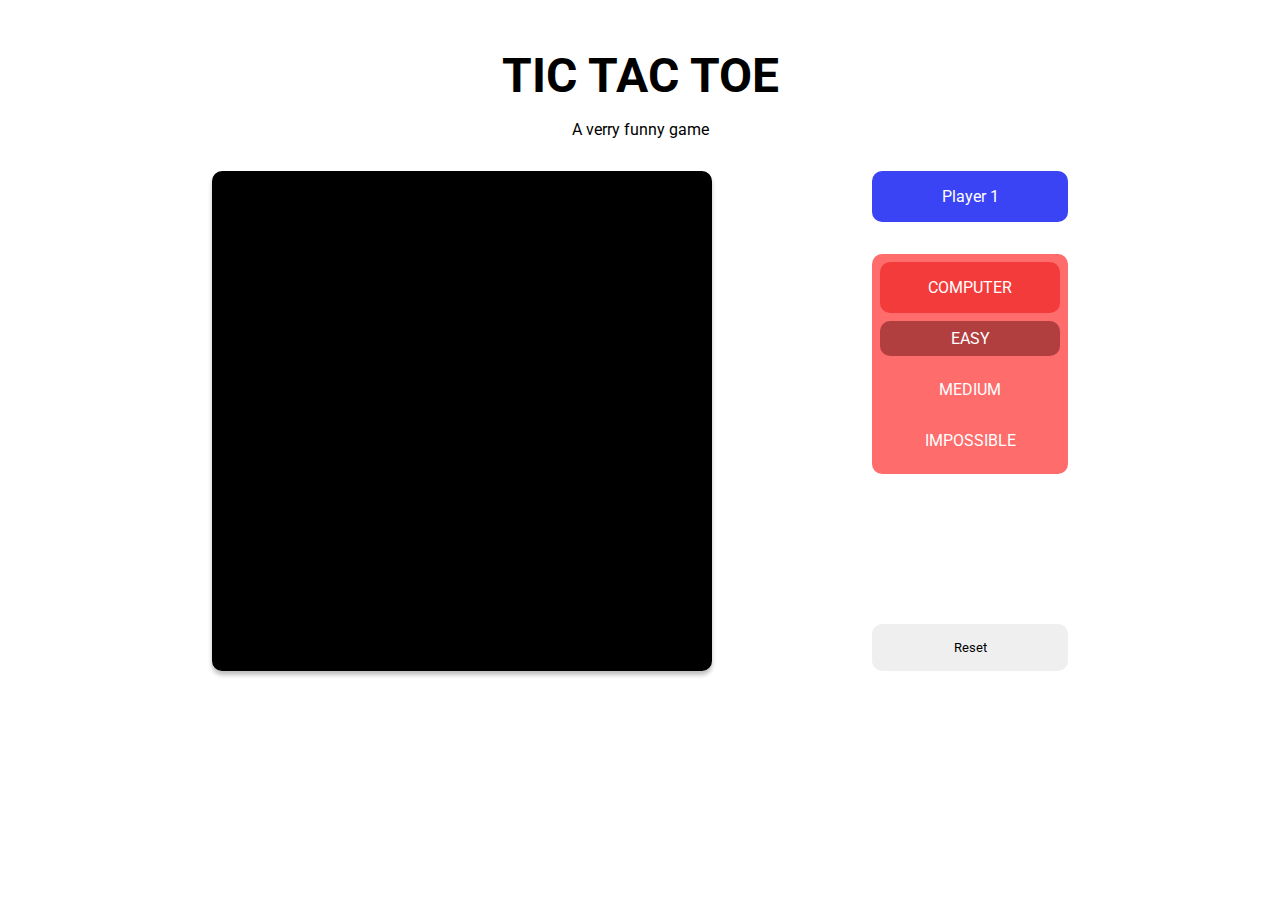
<file: index.html>
<!DOCTYPE html>
<html lang="en">

<head>
    <meta charset="UTF-8">
    <meta name="viewport" content="width=device-width, initial-scale=1.0">
    <title>Tic Tac Toe</title>
    <link rel="stylesheet" href="style.css">
</head>

<body>
    <header>
        <h1>TIC TAC TOE</h1>
        <p>A verry funny game</p>
    </header>
    <main id="main">
        <div id="boardDisplay"></div>
        <div class="gameConfig">
            <div class="players">
                <div class="player">Player 1</div>
                <div class="player2Wrapper">
                    <div class="player red" id="player2">COMPUTER</div>
                    <div class="botLevels active">
                        <div class="level active" data-level="4">Easy</div>
                        <div class="level" data-level="10">Medium</div>
                        <div class="level" data-level="Infinity">Impossible</div>
                    </div>
                </div>
            </div>
            <button class="resetButton">Reset</button>

        </div>
        <div class="endGame ">
            <div class="filler"></div>
            <p class="endGameText">Player two wins</p>
            <button class="resetButton">Reset</button>
        </div>

    </main>
</body>
<script src="/scriptV2.js"></script>

</html>
</file>
<file: style.css>
@import url('https://fonts.googleapis.com/css2?family=Roboto:ital,wght@0,100;0,300;0,400;0,500;0,700;0,900;1,100;1,300;1,400;1,500;1,700;1,900&family=Tiny5&display=swap');

:root {
    --color-board: #FCF6F6;
    --color-player-one: #3b44f5;
    --color-player-two: #F43B3B;
    --color-difficulty: #FE6C6C;
    --color-difficulty-selected: #B23F3F;

    --border-radius: 10px;
}

html {
    font-size: 16px;
}

* {
    margin: 0;
    padding: 0;
    font-family: 'Roboto', sans-serif;
}

h1 {
    font-size: 2.972rem;
    padding: 1rem 0;
}

header {
    display: flex;
    margin: 2rem 0;
    align-items: center;
    flex-direction: column;
    justify-content: center;
}

main {
    display: flex;
    justify-content: center;
}


#boardDisplay {
    display: grid;
    grid-template-columns: repeat(3, 1fr);
    grid-template-rows: repeat(3, 1fr);
    width: 500px;
    gap: 1px;
    height: 500px;
    margin-right: 10rem;
    ;
    border-radius: var(--border-radius);
    background-color: black;
    box-shadow: 0px 4px 4px 0px rgba(0, 0, 0, 0.25);
    overflow: hidden;

}

.cell {
    width: 100%;
    height: 100%;
    display: flex;
    align-items: center;
    justify-content: center;
    text-align: center;
    font-size: 3rem;
    background-color: var(--color-board);
    transition: all ease 0.3s;
}



.gameConfig {
    height: 500px;
    display: flex;
    flex-direction: column;
    justify-content: space-between;
}

.players {
    display: flex;
    flex-direction: column;
    gap: 2rem;

}

.player {
    padding: 1rem 3rem;
    background-color: var(--color-player-one);
    color: white;
    border-radius: var(--border-radius);
    margin: 0;
    text-align: center;
}

.red {
    background-color: var(--color-player-two);
}

.player2Wrapper {
    padding: 0.5rem;
    border-radius: var(--border-radius);
    background-color: var(--color-difficulty);
}

.botLevels {
    display: none;
}

.botLevels.active {
    display: flex;
    flex-direction: column;

}

.level {
    text-align: center;
    color: white;
    text-transform: uppercase;
    margin: 0.5rem 0;
    padding: 0.5rem;
    transition: all ease 0.1ms;
}

.level.active {
    background-color: var(--color-difficulty-selected);
    border-radius: var(--border-radius);
}

.level:hover {
    background-color: var(--color-difficulty-selected);
    transition: all ease 0.2s;
    border-radius: var(--border-radius);
    cursor: pointer;
}

button {
    padding: 1rem 1.5rem;
    border: none;
    border-radius: var(--border-radius);
}

.endGame {
    position: absolute;
    top: 50%;
    left: 50%;
    transform: translate(-50%, -50%);
    height: 300px;
    width: 500px;
    background-color: white;
    border-radius: 20px;
    padding: 10px;
    display: none;
    flex-direction: column;
    align-items: center;
    justify-content: space-between;
    box-shadow: 0px 4px 4px 0px rgba(0, 0, 0, 0.25);
    font-size: 1.5rem;

}

.endGame.active {
    display: flex;
}


.endGame button {
    justify-self: end;
    width: 100%;
}
</file>
